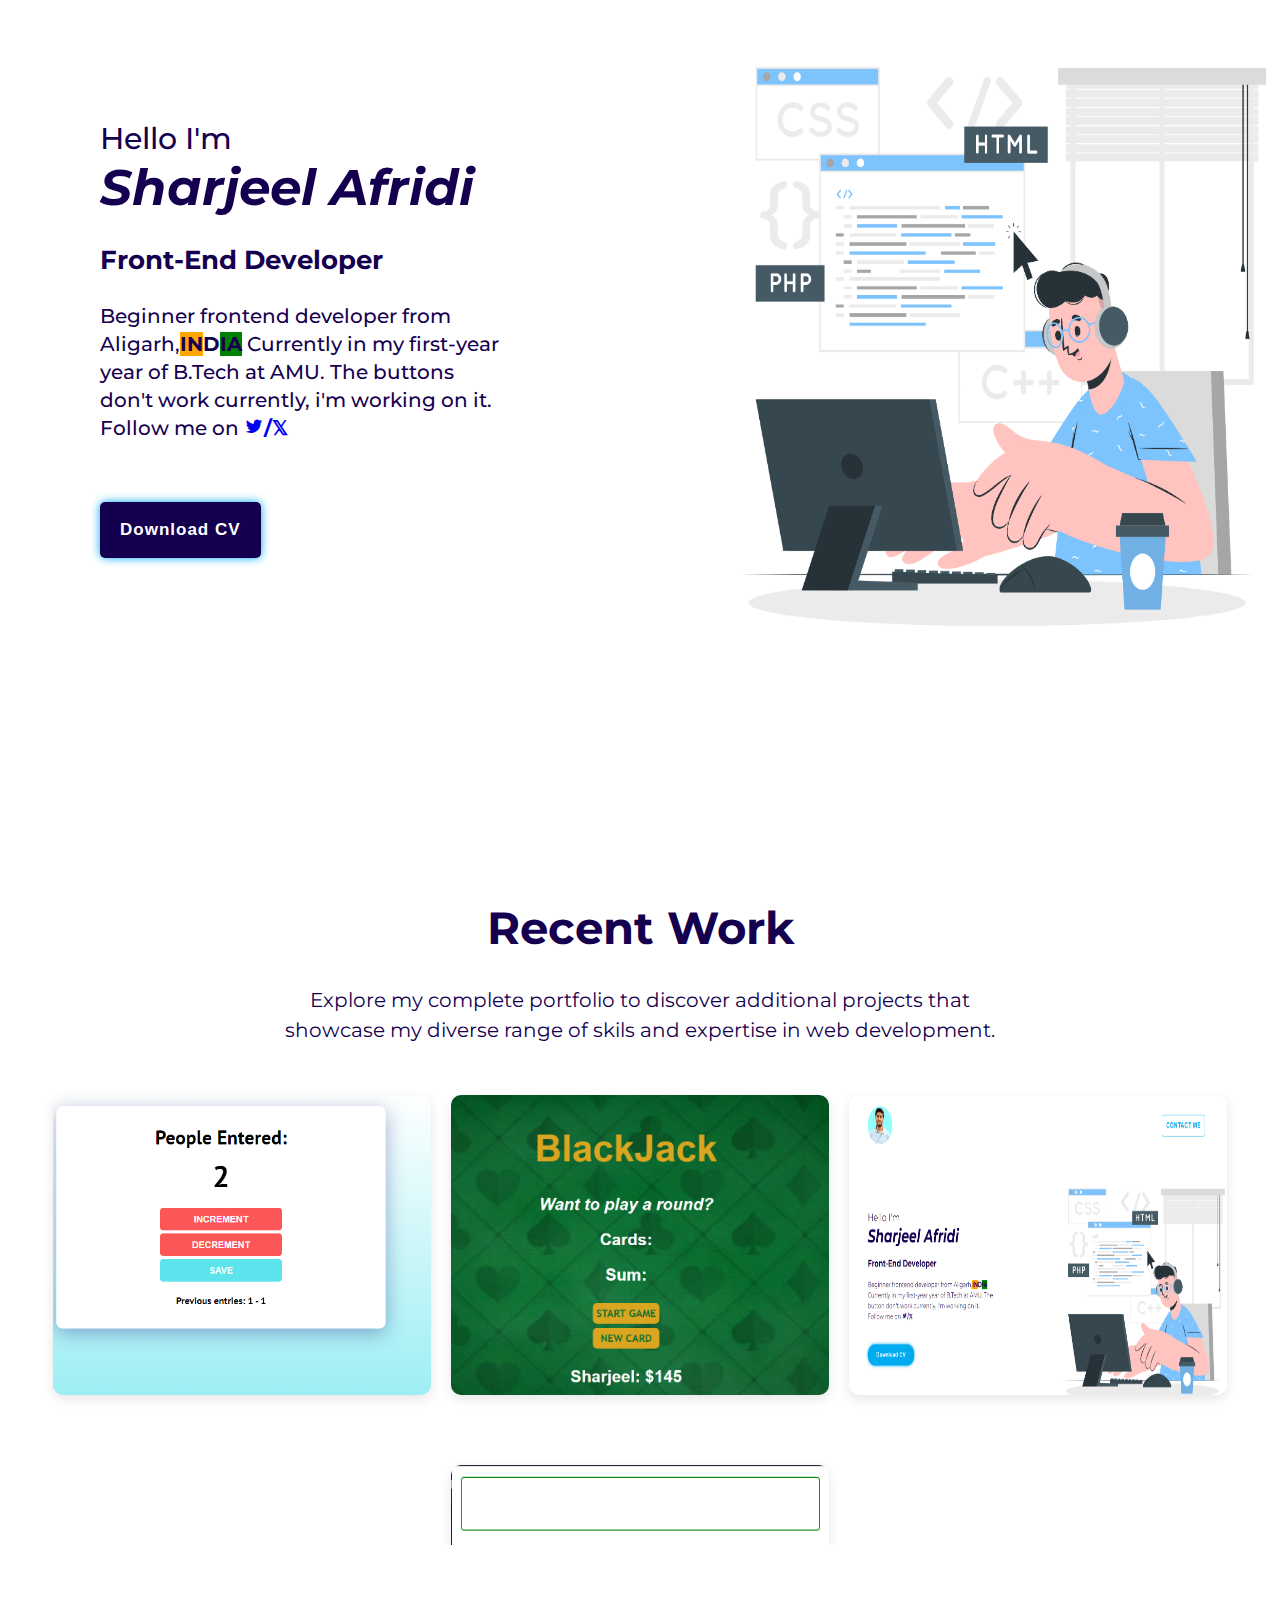
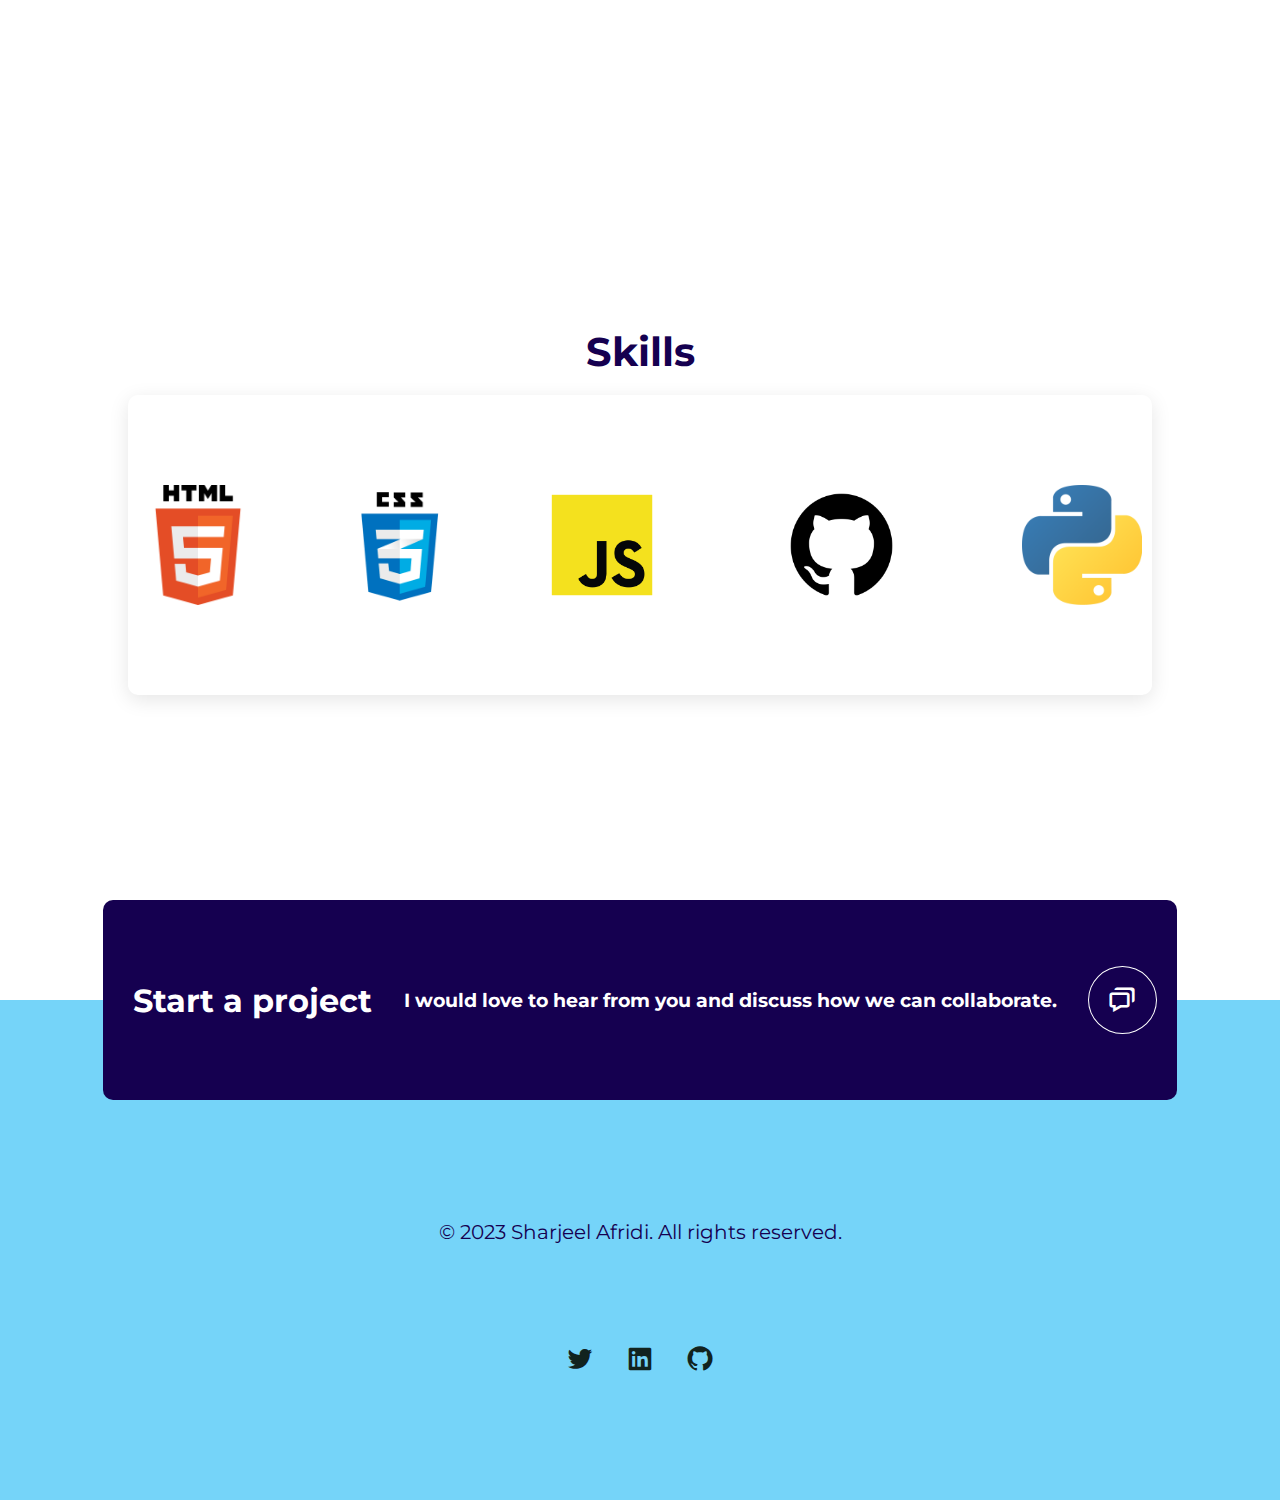
<file: index.html>
<html>
    <head>
        <title>
            Portfolio
        </title>
        <link href='https://unpkg.com/boxicons@2.1.4/css/boxicons.min.css' rel='stylesheet'>
        <link rel="stylesheet" href="index.css">
        <link rel="preconnect" href="https://fonts.googleapis.com">
        <link rel="preconnect" href="https://fonts.gstatic.com" crossorigin>
        <link href="https://fonts.googleapis.com/css2?family=Montserrat:ital,wght@0,400;0,700;1,700&display=swap" rel="stylesheet">
    </head>
    <body>
        <section>
            <div class="left">
                <h1>Hello I'm <br><span class="span"><em>Sharjeel Afridi</em></span></h1>
                <h3>Front-End Developer</h3>
                <p>Beginner frontend developer from Aligarh,<span style="font-weight:700;"><span style="background-color:orange;">IN</span>D<span style="background-color:green">IA</span></span>
                Currently in my first-year year of B.Tech at AMU.
                The buttons don't work currently, i'm working on it. 
                <br>Follow me on <a href="https://twitter.com/sharjeelafridi_"><i class='bx bxl-twitter'></i>/𝕏</a>
                </p>
                <button id="cv">Download CV</button>
                
            </div>
            <div class="right">
                <img src="./images/programmer.png">
            </div>
        </section>
        <section class="recent-works">
            <div class="main">
                <h1>Recent Work</h1>
                <h2>Explore my complete portfolio to discover additional projects that showcase my diverse range of skils and expertise in web development.</h2>
                <div class="projects-container">
                    <div class="projects">
                        <a href="https://sharjeel-afridi.github.io/PassengerCalculator/" target="_blank" class="works project-1">
                            
                            <div class="overlay">
                                <h1>Passenger Counter</h1>
                                <h3>HTML/CSS/JS</h3>
                            </div>  
                        </a>
                        <a href="https://sharjeel-afridi.github.io/BlackJackGame/" targe="_blank" class="works project-2">
                            <div class="overlay">
                                <h1>Black Jack Game</h1>
                                <h3>HTML/CSS/JS</h3>
                            </div>
                        </a>
                        <a href="https://sharjeelafridi.netlify.app" targe="_blank" class="works project-3">
                            <div class="overlay">
                                <h1>Portfolio</h1>
                                <h3>HTML/CSS/JS</h3>
                            </div>
                        </a>
                        <a href="" class="works project-4">
                            <div class="overlay">
                                <h1>Leads Tracker</h1>
                                <h3>HTML/CSS/JS</h3>
                            </div>
                        </a>
                            
                    </div>
                </div>
                
                
            </div>
                
        </section>
        <section class="skills">
            <h1>Skills</h1>
            <br>
            <div class="skills-container">
                <img src="./images/html.png">
                <img src="./images/css.png">
                <img src="./images/js.png">
                <img src="./images/github.png" class="github">
                <img src="./images/python.png">
                <!-- <img src="./images/java.png" >
                <img src="./images/c.png" >
                <img src="./images/react.png"> -->
            </div>
        </section>
        <footer>
            <div class="collab">
                <h1>Start a project</h1>
                <h3>I would love to hear from you and discuss how we can collaborate.</h3>
                <button><i class='bx bx-chat'></i></button>
            </div>
            
            <div class="foot"> 
                <p>&copy; 2023 Sharjeel Afridi. All rights reserved. </p>
            </div>  
            <div class="socials">
                <a href="https://twitter.com/sharjeelafridi_" ><i class='bx bxl-twitter'></i></a>
                <a href="https://www.linkedin.com/in/sharjeelafridi/"><i class='bx bxl-linkedin-square' ></i></a>
                <a href="https://github.com/Sharjeel-Afridi"><i class='bx bxl-github' ></i></a>
            </div>      

        </footer>
        
        

        <script src="./script.js"></script>
    </body>
</html>
</file>
<file: index.css>
body{
    box-sizing: border-box;
    margin: 0;
    padding: 0;
    font-family: 'Montserrat', sans-serif;
    color: #150050;
}
nav{
    height:200px;
    display: flex;
    justify-content: space-between;
    align-items: center;
}

section{
    display: flex;
    height: 100%;
    width: 100%;
    
}
.left{
    height: 100%;
    width:50%;
    margin: 100px 20px 20px 100px;
}
.left h1{
    font-size: 30px;
    font-weight: 500;
}
.left .span{
    font-size: 50px;
    font-weight: bold;
}
.left h3{
    font-size: 26px;
}
.left p{
    font-weight: 500;
    font-size: 20px;
    line-height: 1.4;
    padding-right: 170px ;
}
.left button{
    padding: 18px 20px;
    margin-top: 40px;
    background: #150050;
    border: none;
    border-radius: 5px;
    font-size: 17px;
    color: #fff;
    text-decoration: none;
    font-weight: 600;
    letter-spacing: 1px;
    box-shadow: 0 0 10px #00abf0;
    transition: 0.3s;
}
.left button:hover{
    background: #00abf0 ;
    color: #fff;
    border-color: #00abf0;
    box-shadow: none;
}
.left a{
    text-decoration: none;
    font-weight: bold;
}

.right{
    height: 100%;
    width: 50%;
    
}
.right img {
    margin-top: 0px;
    height: 630px;
    width: 100%;
}

.recent-works{
    background-color: #fff;
    height: 100%;
    width: 100%;
    text-align: center;
}
.projects-container {
    display: flex;
    height: 100%;
    flex-direction: column;
    align-items: center;
    overflow: auto;
}

.main{
    height: 500px;
    width: 100%;
}
.main h1{
    display: flex;
    justify-content: center;
    color:#150050;
    font-size: 45px;
    margin-top:0px;
    
}
.main h2{
    text-align: center;
    margin: 0 auto;
    color: #150050;
    font-size: 20px ;
    width: 750px;
    font-weight: 400;
    line-height: 1.5;
}
.projects{
    display: flex;
    flex-wrap: wrap;
    justify-content: center;
    gap: 20px;
    margin-bottom: 20px;
    
}
.projects a{
    display: flex;
    text-decoration: none;
}
.works{
    margin-top: 50px;
    flex: 0 0 30%;
    background-color: #00abf0;
    height: 300px;
    width: 300px;
    background-position: center;
    border-radius: 10px;
}

.project-1{
    background-image: url(./images/project-1.PNG);
    background-size: cover;
    box-shadow: rgba(0, 0, 0, 0.1) 0px 4px 12px;
}

.project-2{
    background-image: url(./images/blackjack.PNG);
    background-size: cover;
    box-shadow: rgba(0, 0, 0, 0.1) 0px 4px 12px;
}
.project-3{
    background-image: url(./images/post.png);
    background-size: 100% 100%;
    box-shadow: rgba(0, 0, 0, 0.1) 0px 4px 12px;
}
.project-4{
    background-image: url(./images/leads.png);
    background-size: 100% 100%;
    box-shadow: rgba(0, 0, 0, 0.1) 0px 4px 12px;
}
.overlay {
    transform: scaleX(0);
    height: 100%;
    width: 100%;
    border-radius: 10px;
    transition: transform 0.2s ease;
  }
  
.project-1:hover .overlay,
.project-2:hover .overlay,
.project-3:hover .overlay,
.project-4:hover .overlay {
transform: scaleX(1);
flex-direction: column;
justify-content: center;
align-items: center;
background: linear-gradient(white, rgba(5, 208, 254, 0.7));
}
.skills{
    display: flex;
    height: 600px;
    text-align: center;
    margin-top: 100px;
    margin-bottom: 100px;
    flex-direction: column;
    
}

.skills-container{
    display: flex;
    justify-content: space-between;
    align-items: center;
    height: 300px;
    width: 80%;
    white-space: nowrap; /* To Add horrizonatal scroll*/
    overflow-x: auto;
    margin: 0 auto 50px auto;
    border-radius: 10px;
    box-shadow: rgba(0, 0, 0, 0.1) 0px 5px 20px;
    
}
.skills h1{
    display: flex;
    justify-content: center;
    color:#150050;
    font-size: 40px;
    margin-bottom:0px;

}
.skills-container img{
    height: 40%;
    margin: 0 10px;   
}
.skills-container .github{
    height: 55%;
}

footer{
    position: relative;
    background-color: #75d4f9;
    height: 500px;
    width: 100%;
}

.collab{
    height: 200px;
    width: 80%;
    background-color: #150050;
    color: #fff;
    display: flex;
    justify-content: space-between;
    align-items: center;
    margin-left: auto;
    margin-right: auto;
    position: relative;
    bottom:100px;
    border-radius: 10px ;
    padding-left: 30px;
    padding-right: 20px;
}
.collab button{
    padding: 18px 18px;
    background: #150050;
    border: 1px solid #fff;
    border-radius: 50%;
    font-size: 30px;
    color: #fff;
    text-decoration: none;
    font-weight: 400;
    letter-spacing: 1px;
    transition: 0.3s;
}

.collab button:hover{
    background: #00abf0;
    color: #150050;
    border: 1px solid #150050;
}
 .socials {
    display: flex;
    justify-content: center;
    gap: 30px;
    position: relative;
 }
.socials a{
    text-decoration: none;
    color: #11231f;
    position: relative;
    top: 80px;
}

 .socials i{
    font-size: 30px;
    transition: 0.2s;
 }
 .socials i:hover{
    font-size: 45px;
}
.socials .bxl-twitter:hover{
    color: #00abf0;
    border-radius: 50%;
    background-color: white;
}

.socials .bxl-linkedin-square:hover{
    color: #006ca7;
    background-color: white;
}
.socials .bxl-github:hover{
    color: #000000;
    border-radius: 50%;
    background-color: white;
}
.foot{
    display: flex;
    justify-content: center;
    font-size: 20px;
}

@media screen and (max-width: 980px) {
    nav, .right{
        display: none;
    }
    .left{
        display: flex;
        flex-direction: column;
        height: 100%;
        width: 100%;
        justify-content: center;
        align-items: center;
        margin-left: 20px;
    }
    .left h1{
        font-size: 3vw;
    }
    .left .span{
        font-size: 10vw;
    }
    .left h3{
        font-size: 5vw;
        color: white;
        -webkit-text-stroke: 2px #150050;
    }
    .left p{
        font-size: 4vw;
        line-height: 2;
        text-align: center;
        padding: 0;
    }
    
    .left button{
        width: 30vw;
        margin-bottom: 200px;
        height: 7vh;
        padding: 0;
        font-size: 35px;
        font-family:'Montserrat', sans-serif;
    }
    .recent-works {
        height: 100%;
    }
    .main h1{
        font-size: 5vh;
    }
    .main h2{
        display: flex;
        font-size: 4vw;
        justify-content: center;
        margin-bottom: 100px;
    }
    .projects-container{
        height: 60vh;
        border-bottom-left-radius: 70px;
        border-bottom-right-radius: 70px;
        box-shadow: 0 5px 20px 0px #dbedf5;
    }
    
    .projects-container a{
        flex: 0 0 calc(90% - 10px);
        margin: 0 5px;
        height: 500px;
    }
    .projects{
        gap: 60px;
    }
    .skills{
        display: flex;
        font-size: 4vw;
    }
    .skills h1{
        font-size: 5vh;
    }
    .skills-container img {
        height: 30%;
    }

    .skills-container .github {
        height: 45%;
    }
}
</file>
